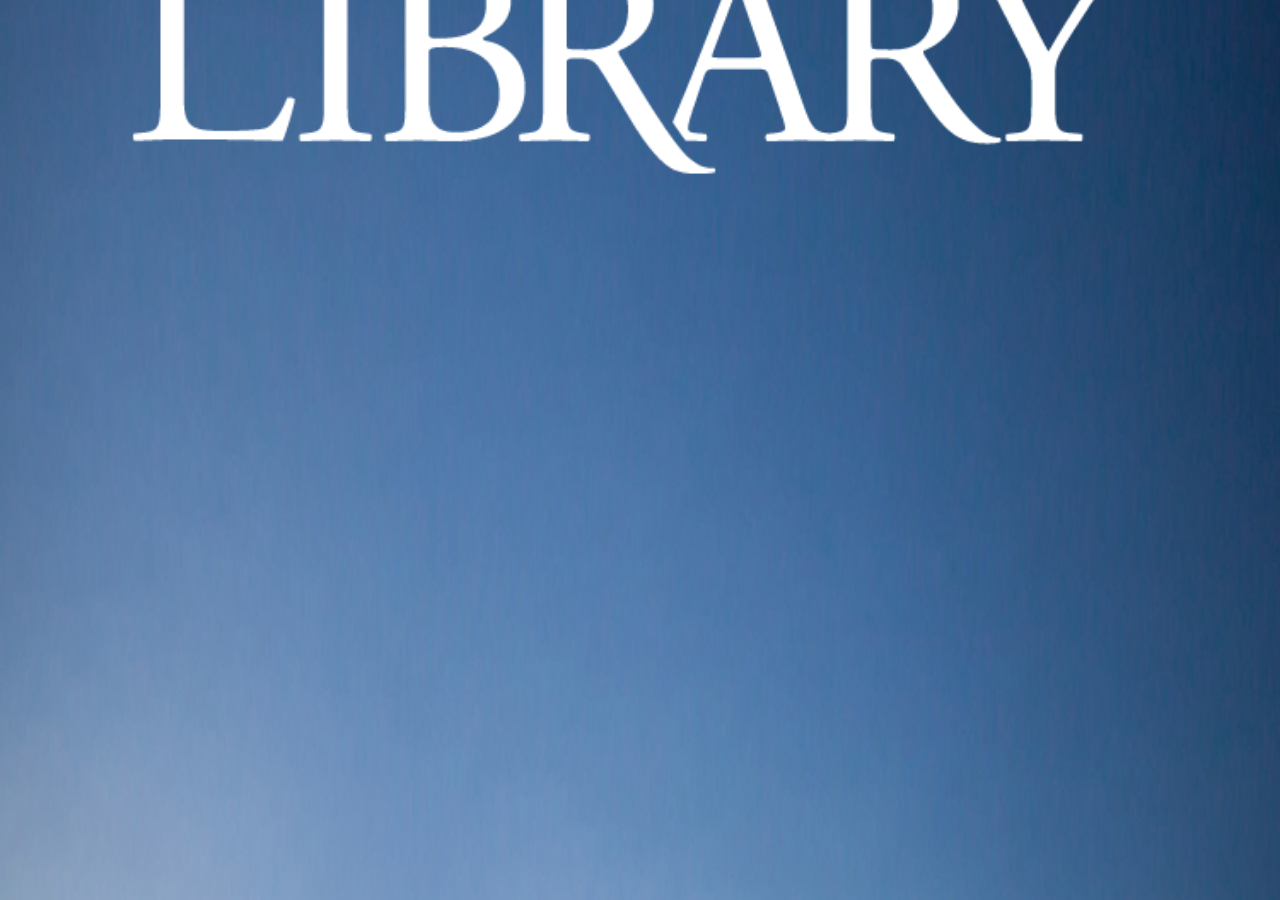
<file: index.html>
<!--
	Author: Lina Baquero
    Date: March 15, 2015
	Description: Home screen, must be clicked to go to main menu
	-->

<html>
	<head>
		<title>LibNav 0.1</title>
		<meta charset="utf-8">
		<meta name="viewport" content="initial-scale=1.0">
		<link rel="stylesheet" href="css/standardize.css">
		<link rel="stylesheet" href="css/index-grid.css">
		<link rel="stylesheet" href="css/stylemap.css">
    
	</head>

	<body id="body2" class="body page-index clearfix" onclick="changeScreen();">

	</body>
	<script>

		/*Change screen when the background is clicked*/
		function changeScreen(){
            window.location.href = 'origin.html';
		}
        //If user does not click after 5 seconds change screen to main menue
		setTimeout(function(){
				window.location = 'origin.html';
			}, 5000);</script>
</html>
</file>
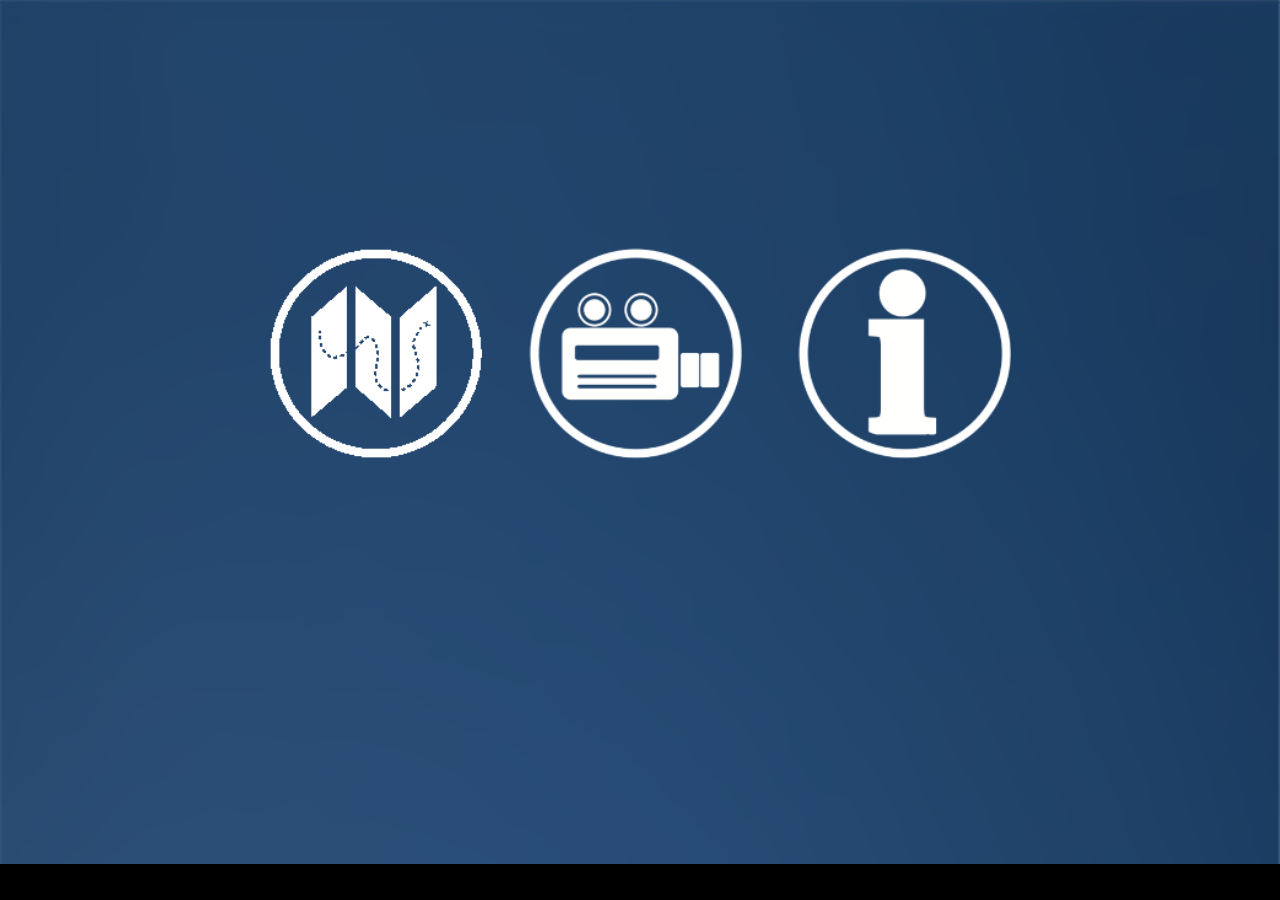
<file: mainMenu.html>
<!--
	Author: Lina Baquero
    Date: Febuary 23, 2015
	Description: This page is the main menu to the application
		1. Select a route
		2. Tutorial
		3. Information about the app
	-->

<html>
	<head>
		<title>LibNav 1.0</title>
		<meta charset="utf-8">
		<meta name="viewport" content="initial-scale=1.0">
		<link rel="stylesheet" href="css/standardize.css">
		<link rel="stylesheet" href="css/index-grid.css">
		<link rel="stylesheet" href="css/stylemap.css">
	</head>
	
    <!-- Main body containing the three icons described in the description above-->
	<body id="body3" class="body page-index clearfix" >
		<div class="options clearfix">
			<input class="selectroute" type="image" src="images/icons/route.png" onclick="window.location.href='origin.html'" value="Home"></input>
			<img class="tutorial" src="images/icons/tutorial.png" onclick="window.location.href='tutorial.html'">
			<input class="info" type="image" src="images/icons/info.png" onclick="window.location.href='info.html'">			
        </div>
    
		<!-- Footer -->
		<div id="footer">
		</div>
    
    
    <script type="text/javascript">
        //Since when phonegap changes pages using file:// instead of http:// or https:// it is a great
        //indicator to the app to let it know of it is running in a web browser or in phonegap(cordova).
        var isCordovaApp = document.URL.indexOf('http://') === -1
        && document.URL.indexOf('https://') === -1;
        
        if (isCordovaApp) {
            //You should only add this library if it running in phonegap. 
             //Adding it the webapp will lead to unpredictable/undesired results
            document.write('<script type="text/javascript" src="cordova.js"><\/script>');
            InternetCheck();
        }
 
        //The following checks that there is an internet connection if it is running in phonegap
        function InternetCheck () {
            
            // Wait for phonegap device API libraries to load
                document.addEventListener("deviceready", onDeviceReady, false);

                // phonegap device APIs are available
                function onDeviceReady() {
                    
                    //make a call to phonegap plugin to check the device's network state 
                    var networkState = navigator.connection.type;
                    
                    //display message if there is no internet connection
                    if ( (networkState == "none") || (networkState == "unknown") ) {
                        navigator.notification.confirm(
                            'We want you be be able to use all of the features of this application.' 
                            + ' To do this we need you to double check your internet settings to make sure your device'
                            + ' is connect to the internet.',            // Message
                            'Internet Issue',           // title
                            ['Continue']         // buttonLabels
                            );
                    }
                }
        }
        
        </script>

	</body>
	
</html>
</file>
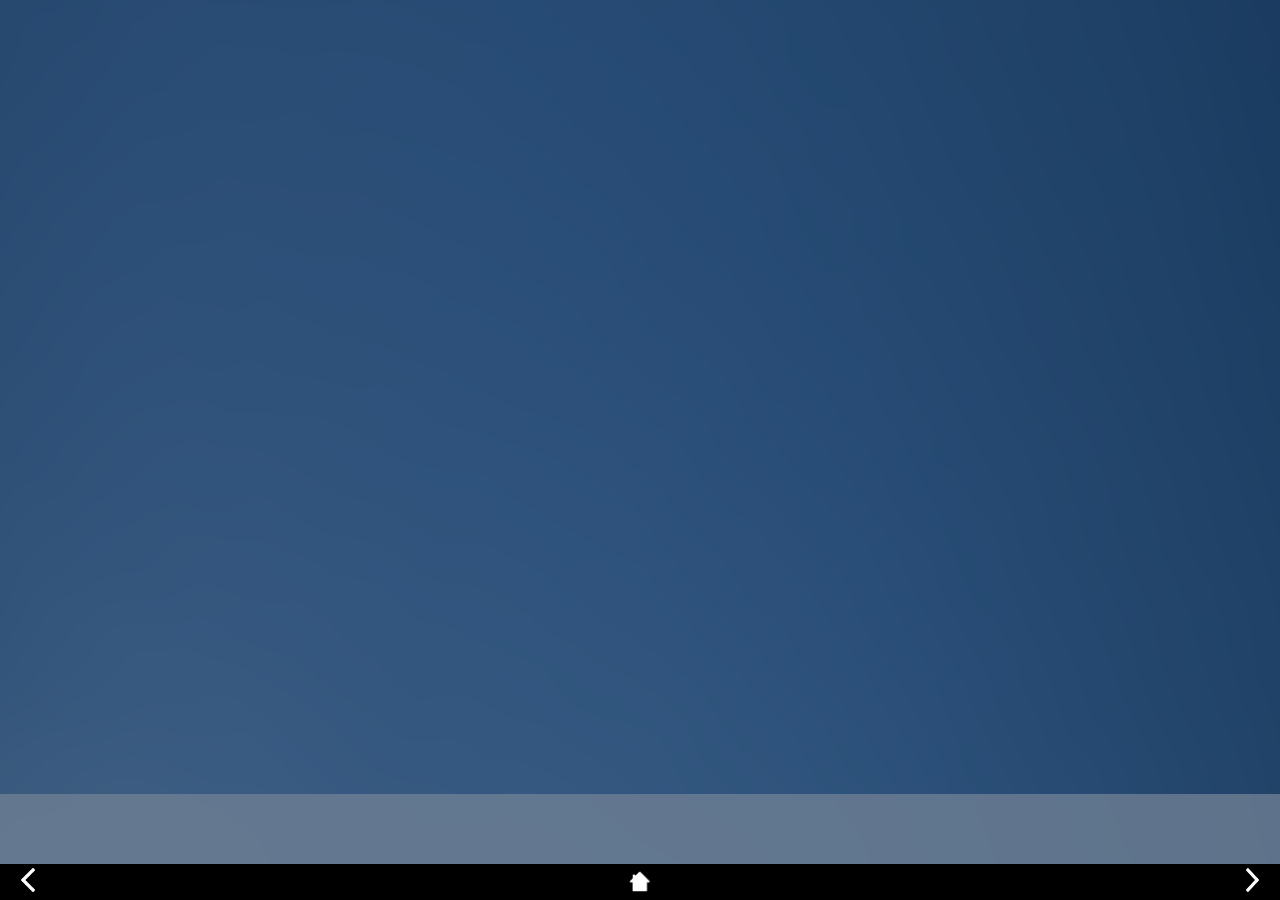
<file: map.html>
<!--
	
	Author:Lina Baquero, 
		Rodwin Spruel, 
		Walter Schultz
	Description:This documet is used to display the interactive map that the user sees to get their instructions from. 
	
	-->

<html>
	<head>
		<title>LibNav 1.0</title>
		<meta charset="utf-8">
		<meta content='width=device-width, initial-scale=1.0, maximum-scale=1.0, user-scalable=0' name='viewport' />
		
		<link rel="stylesheet" href="css/standardize.css">
		<link rel="stylesheet" href="css/index-grid.css">
		<link rel="stylesheet" href="css/stylemap.css">
		<link rel="stylesheet" href="css/magnific-popup/magnific-popup.css">
		
		<script src="js/jQuery/jquery-1.11.2.min.js"></script>
		<script src="js/magnific-popup/jquery.magnific-popup.js"></script>
		<script src="js/panzoom/jquery.panzoom.js"></script>
		
		<script src="js/DatabaseCommunication.js"></script>
		<script src="js/WaypointClass.js"></script>
		<script src="js/Routing.js"></script>
		<script src="js/Map.js"></script>
        <script src="js/ionic.bundle.js"></script>
        <link rel="stylesheet" href="css/ionic.css">
        
	</head>
    
    
	<body id = "body1" class="body page-index clearfix" onload="map.DrawLines(map.Floors[map.CurrentLayer]);">
        
        
        <!-- Main body styling/ pin zoom in/out -->
        <div id="panzoom-elements" class="panzoom-elements">
			<canvas id="canvas"></canvas>
			<div id="main" class="body page-index clearfix"></div>
		</div>
        
        <!-- Instructions -->
        <div id="inst">
            <p id="text"></p>
        </div>
        
        <!-- Footer -->
		<div id="footer">
			<input id="forward" type="image" src="images/icons/forward-arrow.png" onclick="downFloor()"></input>
			<input id="home" type="image" src="images/icons/home.png" onclick="window.location.href = 'origin.html'" value="Home"></input>
			<input id="back" type="image" src="images/icons/background-arrow.png" onclick="upFloor()"></input>
		</div>
		
		
		
		<script type="text/javascript">
			
									
			/* =====================
	           LOAD/DRAW MAP
	           ===================== */
			var map = new Map();
			
			//This function extracts the initial and final destination from the URL and loads the map
			function displayRoute(){
								
				var query = window.location.search.substring(1);
				var vars = query.split("&");

				var start = vars[0].replace(/%20/g, ' ');
				var end = vars[1].replace(/%20/g, ' ');
				
				var route = new Route(start, end);
			
				if (route.route.length <= 0) {
					alert("Error on this route");
					window.location.href = "origin.html";
				}
				
				map.LoadRoute(route.route);
				
				
			}
			
			function upFloor() {
				map.walkForward();
                setListeners();				
			}
			
			function downFloor() {
				map.walkBack();
                setListeners();
			}
			
			displayRoute();
            
			
			/* =====================
	           RESIZING SCREEN HANDLING (WEB APP)
	           ===================== */
			
			//Check for window resize to redraw lines
			$(window).resize(function() {
				//Draw the lines
				map.DrawLines(map.Floors[map.CurrentLayer]);
			});
			
           
           /* =====================
	           PIN ZOOM HANDLING   (Native Mode)
	          ===================== */
            
            //Test to see if app is running natively 
            var isCordovaApp = document.URL.indexOf('http://') === -1
            && document.URL.indexOf('https://') === -1;
        
	          
	            // This prevents the whole screen from moving when the screen is frozen
            document.getElementById('body1').addEventListener('touchmove', function(e) { 
                // Cancel the event
                e.preventDefault();
            }, false);
            
            //Initialize zoom feature 
           $(".panzoom-elements").panzoom();
           $(".panzoom-elements").panzoom({contain: true});
           $(".panzoom-elements").panzoom("disable");
         
           //Adding special listeners to waypoints to detect when they are tapped, freeze the map from moving while the popup picture is being displayed. 
            function setListeners (){
                var waypoints = document.getElementsByClassName('popup')
                var i = waypoints.length;
                
                for ( var j = 0 ; i > j; j++ )
                {
                    waypoints[j].addEventListener('touchstart', function(e) {
                        // Disable the listener event, so popup can accure
                         $(".panzoom-elements").panzoom("disable");          
                    }, false);
                    
                    waypoints[j].addEventListener('click',  function(e) {
                        // Disable the listener event, so popup can accure
                         $(".panzoom-elements").panzoom("disable");          
                    }, false);
                    
                }
            }
            
            setListeners();
            
            //This enables the pan/zoom feature on the map when even the user touches the screen
             document.getElementById('panzoom-elements').addEventListener('touchstart', function(e) {
              $(".panzoom-elements").panzoom("enable");
               
            }, false);
        
            $(".panzoom-elements").on('mousewheel.focal', function (e) {
                e.preventDefault();
            });
            
             //Check to see if app is running in phonegap on in web browser. 
            //If running in phonegap use zoom library to enable native mode map zoom 
            
            if ( isCordovaApp ) {
                
             document.getElementById('panzoom-elements').addEventListener('touchstart', function(e) {
              $(".panzoom-elements").panzoom("enable");
               
            }, false);
            }
            
            
		</script>
	</body>
</html>
</file>
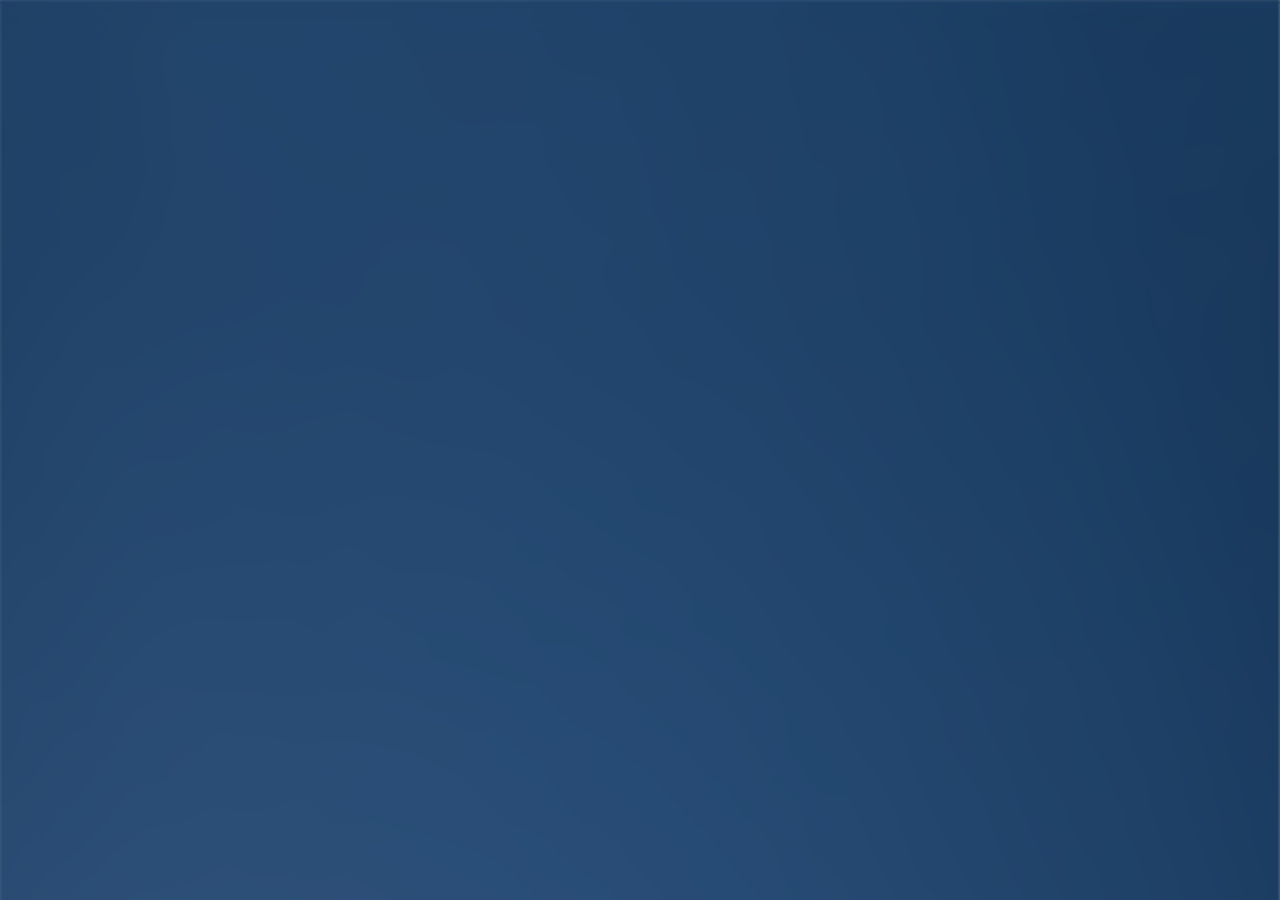
<file: origin.html>
<!-- 
	
	Author: Lina Baquero
    Date: Febuary 2, 2015
	Dscription: This page provides the user with the ability to select an initial and final destination
				through a dropdown menu.
	
-->


<html>
	<head>
		<title>LibNav 1.0</title>
		<meta charset="utf-8">
        
	</head>
	
	<body id="body3" class="body page-index clearfix">
    
    <html ng-app="app">
        <head>
            
          <meta name="viewport" content="initial-scale=1, maximum-scale=1, user-scalable=no, width=device-width">

		  <meta name="viewport" content="initial-scale=1.0">
		  <link rel="stylesheet" href="css/standardize.css">
		  <link rel="stylesheet" href="css/index-grid.css">
		  <link rel="stylesheet" href="css/stylemap.css">
		
<!--        <script src="js/angular/angular.min.js"></script>-->
        <script src="js/jQuery/jquery-1.11.2.min.js"></script>
        <script src="js/ionic.bundle.js"></script>
        <link rel="stylesheet" href="css/ionic.css">
        <script src="https://code.angularjs.org/1.4.0-rc.1/angular-route.js"></script>
        <script src="https://code.angularjs.org/1.4.0-rc.1/angular-resource.js"></script>
		
        </head>
        <body>
             <div class="container">

            <div ng-view></div>

		</div>	
		
		
		<!-- Footer/home icon -->
            
	</body>
</html>

         <script src="js/choseRoute.js"></script>
</body>
</html>
</file>
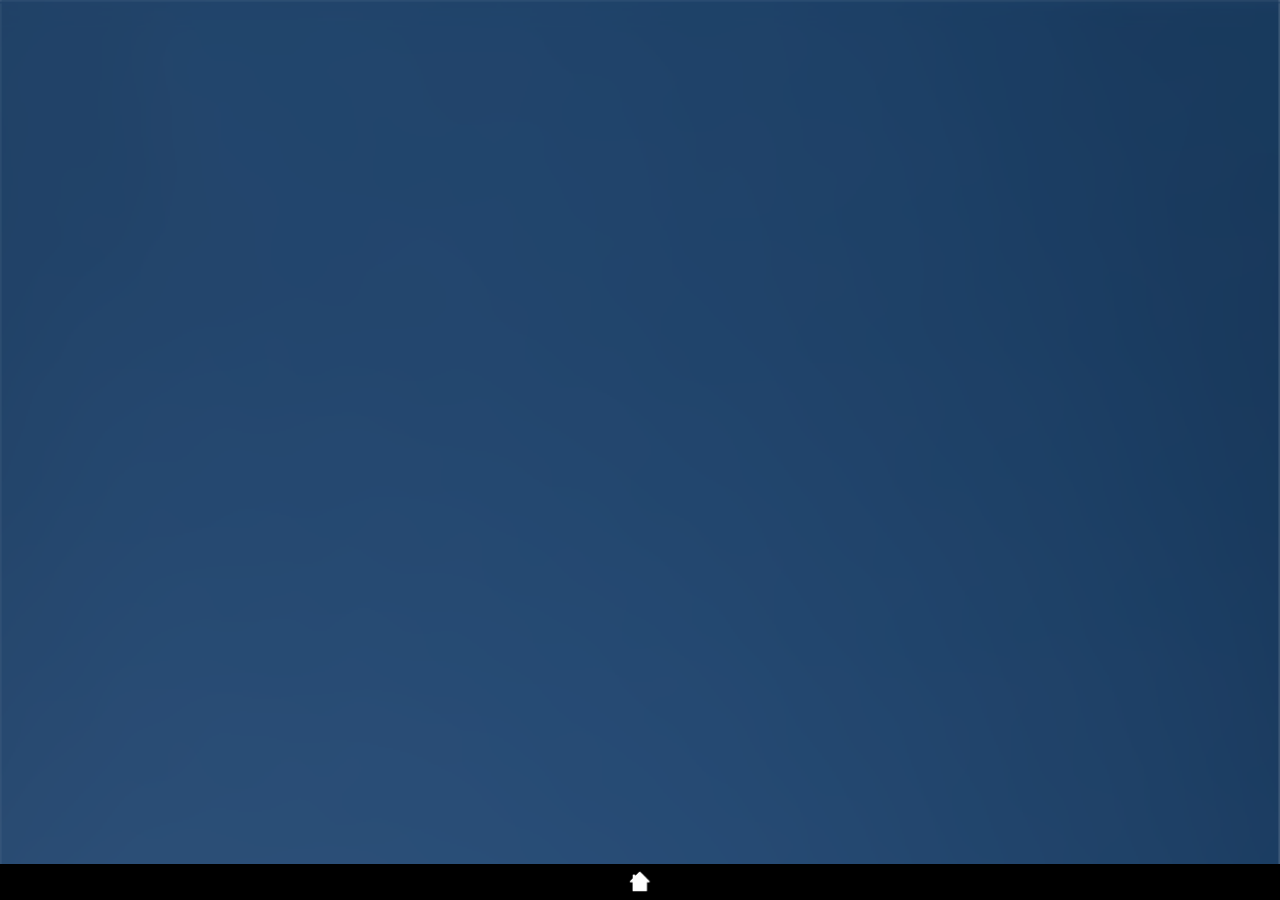
<file: tutorial.html>
<!--
	
	Author:Lina Baquero, 
		Rodwin Spruel, 
	Description:This documet is used to display the video tutorial for the application. The . 
	
	-->

<html>
	<head>
		<title>LibNav 1.0</title>
		<meta charset="utf-8">
        <meta name="viewport" content="width=device-width, user-scalable=no">
		<meta name="viewport" content="initial-scale=1.0">
		<link rel="stylesheet" href="css/standardize.css">
		<link rel="stylesheet" href="css/index-grid.css">
		<link rel="stylesheet" href="css/stylemap.css">
        <script type="text/javascript" src="js/vimeo-api/froogaloop2.min.js"></script>  <!-- Libray used to make and recieve calls from Vimeo video API --> 
 
		<script src="js/jQuery/jquery-1.11.2.min.js"></script>
   
	</head>
	
	<body id = "body3" class="body page-index clearfix" >
     
             <!-- This is the embedded tutorial video hosted on vimeo -->
             <!-- It is used to play the tutorial in the webabpp and android devices -->
           <iframe id="video1" src="https://player.vimeo.com/video/125539066?autoplay=1&title=0&byline=0&portrait=0&api=1&player_id=video1" width="100%" height="96%" frameborder="0" ></iframe>
     
        <!-- Footer/home icon -->
		<div id="footer">
			<input id="home" type="image" src="images/icons/home.png" onclick="window.location.href='origin.html'" value="Home"></input>
		</div>
        
        
    <script type="text/javascript">
       //Since when phonegap changes pages using file:// instead of http:// or https:// it is a great
      //indicator to the app to let it know of it is running in a web browser or in phonegap(cordova).
        var isCordovaApp = document.URL.indexOf('http://') === -1
        && document.URL.indexOf('https://') === -1;
        
         if (isCordovaApp) {
             //You should only add this library if it running in phonegap. 
             //Adding it the webapp will lead to unpredictable/undesired results
            document.write('<script type="text/javascript" src="cordova.js"><\/script>');
        
             
             if (device.platform == "iOS") {
                 //Remove iframe that is used to play tutorial on web browsers and android devices
                 $( '#video1').remove();
                 
                // Wait for phonegap device API libraries to load
                document.addEventListener("deviceready", onDeviceReady, false);

                // phonegap device APIs are available
                function onDeviceReady() {
                     var ref = window.open('https://player.vimeo.com/video/125539066?autoplay=1&title=0&byline=0&portrait=0&api=1&player_id=video1', '_blank', 'location=no');
                     ref.addEventListener('loadstart', function(event) { });
                     ref.addEventListener('exit', function(event) { window.location.href = "origin.html"; });
                }
            }
         }
          
        //This function is used to make redirect the user back to the main memu after the video finishes
        $(function () {
                //Get the tutorial iframe
                var iframe = $('#video1')[0];
                //Used to make and recieve calls from Vimeo's video API
                var player = $f(iframe);

                // When the video player is ready, add listener for the the video to end 
                player.addEvent('ready', function() {
                    player.addEvent('finish', onFinish);
                    
                });

                function onFinish(id) {
                    window.location.href = "origin.html";
                }
            });
		</script>
        
		
	</body>
</html>
</file>
<file: css/index-grid.css>
.fluid-span-1 {
  width: 6.5%;
}

.fluid-span-2 {
  width: 15%;
}

.fluid-span-3 {
  width: 23.5%;
}

.fluid-span-4 {
  width: 32%;
}

.fluid-span-5 {
  width: 40.5%;
}

.fluid-span-6 {
  width: 49%;
}

.fluid-span-7 {
  width: 57.5%;
}

.fluid-span-8 {
  width: 66%;
}

.fluid-span-9 {
  width: 74.5%;
}

.fluid-span-10 {
  width: 83%;
}

.fluid-span-11 {
  width: 91.5%;
}

.fluid-span-12 {
  width: 100%;
}

.fluid-offset-1 {
  margin-left: 8.5%;
}

.fluid-offset-2 {
  margin-left: 17%;
}

.fluid-offset-3 {
  margin-left: 25.5%;
}

.fluid-offset-4 {
  margin-left: 34%;
}

.fluid-offset-5 {
  margin-left: 42.5%;
}

.fluid-offset-6 {
  margin-left: 51%;
}

.fluid-offset-7 {
  margin-left: 59.5%;
}

.fluid-offset-8 {
  margin-left: 68%;
}

.fluid-offset-9 {
  margin-left: 76.5%;
}

.fluid-offset-10 {
  margin-left: 85%;
}

.fluid-offset-11 {
  margin-left: 93.5%;
}
</file>
<file: css/stylemap.css>
/*
	Author: Lina Baquero
	Description: This file contains the css of the entire application
*/


/*index.html*/
#body2{
	background: url("../images/background/background-welcome.png") rgb(255, 255, 255) no-repeat center center;
	min-height: 100%; 
	background-size: cover;
}
ion-view {
    background: #333 !important;
}
/*mainMenu.html*/
#body3{
	background: url("../images/background/background-main.png");
	min-height: 100%;
	background-size: cover; 
}

/*info.htm origin.hrml, map.html*/
#body1{
	background: url("../images/background/background-frosted.png") rgb(255, 255, 255) no-repeat center center;
	min-height: 100%; 
	background-size: cover; 
	
}
#footer{
	width: 100%; 
	position: fixed; 
	height: 36px; 
	line-height: 36px; ; 
	border: 1px solid black;
	background-color: black; 
	bottom: 0px; 
}

/*mainMenu.html*/
.textBlock {
	color: white;
	font-size: 110%;
	position: absolute;
	width: 75%;
    left: 50%;
    top: 45%;
    transform: translate(-50%, -50%);    
    -webkit-transform: translate(-50%, -50%);
    -moz-transform: translate(-50%, -50%);
    -ms-transform: translate(-50%, -50%);
}
.options {
  width: 60%;
  margin: 245px auto 0;
}
.selectroute {
  display: block;
  float: left;
  width: 28%;
  height: auto;
  margin: 1px 0 0 1.48705%;
  overflow: hidden;
}

.tutorial {
  display: block;
  float: left;
  width: 28%;
  height: auto;
  margin: 1px 0 0 5.80672%;
  overflow: hidden;
}
.info {
  display: block;
  float: right;
  width: 28%;
  height: auto;
  margin: 1px 1.65996% 0 0;
  overflow: hidden;
}


/*origin.html*/
#errors {
	color: red;
	position: absolute;    
    left: 50%;
    top: 32%;
	transform: translate(-50%, -50%);    
    -webkit-transform: translate(-50%, -50%);
    -moz-transform: translate(-50%, -50%);
    -ms-transform: translate(-50%, -50%);
	text-align: left;
	width: 200px;
}
#loc{
	position: absolute;    
    left: 50%;
    top: 40%;
    transform: translate(-50%, -50%);    
    -webkit-transform: translate(-50%, -50%);
    -moz-transform: translate(-50%, -50%);
    -ms-transform: translate(-50%, -50%);
}

#dest{
	position: absolute;    
    left: 50%;
    top: 51%;
    transform: translate(-50%, -50%);    
    -webkit-transform: translate(-50%, -50%);
    -moz-transform: translate(-50%, -50%);
    -ms-transform: translate(-50%, -50%);
}
._select {
  height: 50px;
  width: 300px;
  font-family: sans-serif;  
  padding-left: 10px;
  border-radius: 3px;
  background: url('../images/select-arrows.svg') rgba(230, 230, 230, 0.86);
  background-repeat: no-repeat;
  background-size: auto auto;
  background-position: right center;
  font-size: 1em;
  font-weight: 400;
  line-height: 1.38;
  color: rgb(0, 0, 0);
}
#go{
	position: absolute;    
    left: 50%;
    top: 60%;
    transform: translate(-50%, -50%);    
    -webkit-transform: translate(-50%, -50%);
    -moz-transform: translate(-50%, -50%);
    -ms-transform: translate(-50%, -50%);
    font-size: 1em; 
    border-radius: 3px; 
    width: 120px; 
    font-family: sans-serif; 
    padding: 5px 0px 5px 0px; 
    background-color: #B7B7B7; 
    color: white; 
    opacity: 0.8; 
}
#go .selected{
	text-align: center; 
}


/*map.html*/
#home{
	height: 70%; 
	position: absolute; 
	left: 50%;
    top: 50%;
    transform: translate(-50%, -50%);    
    -webkit-transform: translate(-50%, -50%);
    -moz-transform: translate(-50%, -50%);
    -ms-transform: translate(-50%, -50%);
}
#back{
	padding-top: 3px; 
	height: 80%; 
	float: right; 
	margin-right: 20px; 
}
#forward{
	padding-top: 3px; 
	height: 80%; 
	float: left; 
	margin-left: 20px; 
}
#inst{
	width: 100%; 
	position: fixed; 
	height: 70px;
	
	background-color: rgba(110,128,148, 0.80);
	bottom: 36px; 
	color: white; 
	font-family: sans-serif;
	text-align: center; 
    font-size: 110% !important;
}

#loadPlan{
	position: absolute;
    width: 75%;     
    left: 50%;
    top: 50%;
    transform: translate(-50%, -50%);    
    -webkit-transform: translate(-50%, -50%);
    -moz-transform: translate(-50%, -50%);
    -ms-transform: translate(-50%, -50%);
}

@media(max-width: 768px){
	#inst {
    font-size: 80%; 
  }
}

@media(max-width: 480px){
	#inst {
    font-size: 75%; 
  }
}

@media(max-width: 414px) {
  #inst {
    font-size: 75%; 
  }
}

@media(max-width 320px){
	#inst{
		font-size: 75%; 
	}
}

/* padding-bottom and top for image */
.mfp-no-margins img.mfp-img {
	padding: 0;
}
/* position of shadow behind the image */
.mfp-no-margins .mfp-figure:after {
	top: 0;
	bottom: 0;
}
/* padding for main container */
.mfp-no-margins .mfp-container {
	padding: 0;
}


/*blink css*/
@-webkit-keyframes blink {
    0% {
        opacity:1;
    }
    50% {
        opacity:0;
    }
    100% {
        opacity:1;
    }
}
@-moz-keyframes blink {
    0% {
        opacity:1;
    }
    50% {
        opacity:0;
    }
    100% {
        opacity:1;
    }
}
.blink {
-webkit-transition: all 1s ease-in-out;
    -moz-transition: all 1s ease-in-out;
    -o-transition: all 1s ease-in-out;
    -ms-transition: all 1s ease-in-out;
    transition: all 1s ease-in-out;
    
    -webkit-animation-direction: normal;
    -webkit-animation-duration: 2s;
    -webkit-animation-iteration-count: infinite;
    -webkit-animation-name: blink;
    -webkit-animation-timing-function: ease-in-out;
    
-moz-animation-direction: normal;
    -moz-animation-duration: 2s;
    -moz-animation-iteration-count: infinite;
    -moz-animation-name: blink;
    -moz-animation-timing-function: ease-in-out;    
}


#text {
    postion: absolute;
    word-wrap: break-word;
    overflow-x: auto; 
}

.bar{
      background-color: black !important;
    color: white !important;
    }

.scroll-content {
      overflow: visible !important;
    }
.button {
    background-color: black !important;
    font-family: "￼￼￼Open Sans" !important;
    font-size: 15px !important;
}

.title{
    font-family: "￼￼￼Open Sans" !important;
     font-size: 25px !important;
}￼



#scroll {

	position: fixed; 
	left: 5%;
    bottom: 7%;
    background-color: rgba(0, 0, 0, 1) !important;
}

.item {
    
   
    background-color: rgba(0, 0, 0, .50) !important;
    
    
}
h3{
    color:  white !important;
}

p{
    color:white !important;
}

h2{
    color:  white !important;
}
</file>
<file: css/standardize.css>
/*! normalize.css v2.1.0 | MIT License | git.io/normalize */

/* ==========================================================================
   HTML5 display definitions
   ========================================================================== */

/**
 * Correct `block` display not defined in IE 8/9.
 */

article,
aside,
details,
figcaption,
figure,
footer,
header,
hgroup,
main,
nav,
section,
summary {
    display: block;
}

/**
 * Correct `inline-block` display not defined in IE 8/9.
 */

audio,
canvas,
video {
    display: inline-block;
}

/**
 * Prevent modern browsers from displaying `audio` without controls.
 * Remove excess height in iOS 5 devices.
 */

audio:not([controls]) {
    display: none;
    height: 0;
}

/**
 * Address styling not present in IE 8/9.
 */

[hidden] {
    display: none;
}

/* ==========================================================================
   Base
   ========================================================================== */

/**
 * 1. Set default font family to sans-serif.
 * 2. Prevent iOS text size adjust after orientation change, without disabling
 *    user zoom.
 * 3. Ensure that the HTML is always 100% height. This fixed body height issues in Chrome for example.
 */

html {
    font-family: sans-serif; /* 1 */
    -webkit-text-size-adjust: 100%; /* 2 */
    -ms-text-size-adjust: 100%; /* 2 */
    min-height: 100%;
}

/**
 * Remove default margin.
 */

body {
    margin: 0;
}

/* ==========================================================================
   Links
   ========================================================================== */

/**
 * Address `outline` inconsistency between Chrome and other browsers.
 */

a:focus {
    outline: thin dotted;
}

/**
 * Improve readability when focused and also mouse hovered in all browsers.
 */

a:active,
a:hover {
    outline: 0;
}

/* ==========================================================================
   Typography
   ========================================================================== */

/**
 * Address variable `h1` font-size and margin within `section` and `article`
 * contexts in Firefox 4+, Safari 5, and Chrome.
 */

h1 {
    font-size: 2em;
    margin: 0.67em 0;
}

/**
 * Address styling not present in IE 8/9, Safari 5, and Chrome.
 */

abbr[title] {
    border-bottom: 1px dotted;
}

/**
 * Address style set to `bolder` in Firefox 4+, Safari 5, and Chrome.
 */

b,
strong {
    font-weight: bold;
}

/**
 * Address styling not present in Safari 5 and Chrome.
 */

dfn {
    font-style: italic;
}

/**
 * Address differences between Firefox and other browsers.
 */

hr {
    -moz-box-sizing: content-box;
    box-sizing: content-box;
    height: 0;
}

/**
 * Address styling not present in IE 8/9.
 */

mark {
    background: #ff0;
    color: #000;
}

/**
 * Correct font family set oddly in Safari 5 and Chrome.
 */

code,
kbd,
pre,
samp {
    font-family: monospace, serif;
    font-size: 1em;
}

/**
 * Improve readability of pre-formatted text in all browsers.
 */

pre {
    white-space: pre-wrap;
}

/**
 * Set consistent quote types.
 */

q {
    quotes: "\201C" "\201D" "\2018" "\2019";
}

/**
 * Address inconsistent and variable font size in all browsers.
 */

small {
    font-size: 80%;
}

/**
 * Prevent `sub` and `sup` affecting `line-height` in all browsers.
 */

sub,
sup {
    font-size: 75%;
    line-height: 0;
    position: relative;
    vertical-align: baseline;
}

sup {
    top: -0.5em;
}

sub {
    bottom: -0.25em;
}

/* ==========================================================================
   Embedded content
   ========================================================================== */

/**
 * Remove border when inside `a` element in IE 8/9.
 */

img {
    border: 0;
}

/**
 * Correct overflow displayed oddly in IE 9.
 */

svg:not(:root) {
    overflow: hidden;
}

/* ==========================================================================
   Figures
   ========================================================================== */

/**
 * Address margin not present in IE 8/9 and Safari 5.
 */

figure {
    margin: 0;
}

/* ==========================================================================
   Forms
   ========================================================================== */

/**
 * Define consistent border, margin, and padding.
 */
fieldset {
    margin: 0 2px;
    padding: 0.35em 0.625em 0.75em;
}

/**
 * 1. Correct `color` not being inherited in IE 8/9.
 * 2. Remove padding so people aren't caught out if they zero out fieldsets.
 */

legend {
    border: 0; /* 1 */
    padding: 0; /* 2 */
}

/**
 * 1. Correct font family not being inherited in all browsers.
 * 2. Correct font size not being inherited in all browsers.
 * 3. Address margins set differently in Firefox 4+, Safari 5, and Chrome.
 */

button,
input,
select,
textarea {
    font-family: inherit; /* 1 */
    font-size: 100%; /* 2 */
    font-weight: inherit; /* 1 */
    margin: 0; /* 3 */
    padding: 0;
}

/**
 * Remove the default button background color that browsers set
 */

button {
    background: transparent;
}

/**
 * Address Firefox 4+ setting `line-height` on `input` using `!important` in
 * the UA stylesheet.
 */

button,
input {
    line-height: normal;
}

/**
 * Address inconsistent `text-transform` inheritance for `button` and `select`.
 * All other form control elements do not inherit `text-transform` values.
 * Correct `button` style inheritance in Chrome, Safari 5+, and IE 8+.
 * Correct `select` style inheritance in Firefox 4+ and Opera.
 */

button,
select {
    text-transform: none;
}

/**
 * Make sure selects don't get the default browser styles.
 */
select {
  -webkit-appearance: none;
}


/**
 * 1. Avoid the WebKit bug in Android 4.0.* where (2) destroys native `audio`
 *    and `video` controls.
 * 2. Correct inability to style clickable `input` types in iOS.
 * 3. Improve usability and consistency of cursor style between image-type
 *    `input` and others.
 */

button,
html input[type="button"], /* 1 */
input[type="reset"],
input[type="submit"] {
    -webkit-appearance: button; /* 2 */
    cursor: pointer; /* 3 */
}

/**
 * Re-set default cursor for disabled elements.
 */

button[disabled],
html input[disabled] {
    cursor: default;
}

/**
 * 1. Address box sizing set to `content-box` in IE 8/9.
 * 2. Remove excess padding in IE 8/9.
 */

input[type="checkbox"],
input[type="radio"] {
    box-sizing: border-box; /* 1 */
    padding: 0; /* 2 */
}

/**
 * 1. Address `appearance` set to `searchfield` in Safari 5 and Chrome.
 * 2. Address `box-sizing` set to `border-box` in Safari 5 and Chrome
 *    (include `-moz` to future-proof).
 */

input[type="search"] {
    -webkit-appearance: textfield; /* 1 */
    -moz-box-sizing: content-box;
    -webkit-box-sizing: content-box; /* 2 */
    box-sizing: content-box;
}

/**
 * Remove inner padding and search cancel button in Safari 5 and Chrome
 * on OS X.
 */

input[type="search"]::-webkit-search-cancel-button,
input[type="search"]::-webkit-search-decoration {
    -webkit-appearance: none;
}

/**
 * Remove inner padding and border in Firefox 4+.
 */

button::-moz-focus-inner,
input::-moz-focus-inner {
    border: 0;
    padding: 0;
}

/**
 * 1. Remove default vertical scrollbar in IE 8/9.
 * 2. Improve readability and alignment in all browsers.
 * 3. Disable resizing by default.
 */

textarea {
    overflow: auto; /* 1 */
    vertical-align: top; /* 2 */
    resize: none; /* 3 */
}

/* ==========================================================================
   Tables
   ========================================================================== */

/**
 * Remove most spacing between table cells.
 */

table {
    border-collapse: collapse;
    border-spacing: 0;
}



html, body, div, span, applet, object, iframe,
h1, h2, h3, h4, h5, h6, p, blockquote, pre,
a, abbr, acronym, address, big, cite, code,
del, dfn, em, font, img, ins, kbd, q, s, samp,
small, strike, strong, sub, sup, tt, var,
dl, dt, dd, ol, ul, li,
fieldset, form, label, legend,
table, caption, tbody, tfoot, thead, tr, th, td {
  margin: 0;
  padding: 0;
  border: 0;
  outline: 0;
  font-weight: inherit;
  font-style: inherit;
  font-size: 100%;
  font-family: inherit;
  vertical-align: baseline;
}
/* remember to define focus styles! */
:focus {
  outline: 0;
}
body {
  line-height: 1;
  color: black;
  background: white;
}
ol, ul, li {
  list-style: none;
}
/* tables still need 'cellspacing="0"' in the markup */
table {
  border-collapse: separate;
  border-spacing: 0;
}
caption, th, td {
  text-align: left;
  font-weight: normal;
}
blockquote:before, blockquote:after,
q:before, q:after {
  content: "";
}
blockquote, q {
  quotes: "" "";
}
a,
a:hover,
a:visited {
  text-decoration: none;
}
button,
input,
fieldset,
textarea,
select {
  font-size: inherit;
  color: inherit;
  border: none;
}
img {
  width: 100%;
  height: auto;
}
.clearfix:before, .clearfix:after { content: ""; display: table; }
.clearfix:after { clear: both; }
.clearfix { *zoom: 1; }

* {
  -moz-box-sizing: border-box;
  box-sizing: border-box;
}
</file>
